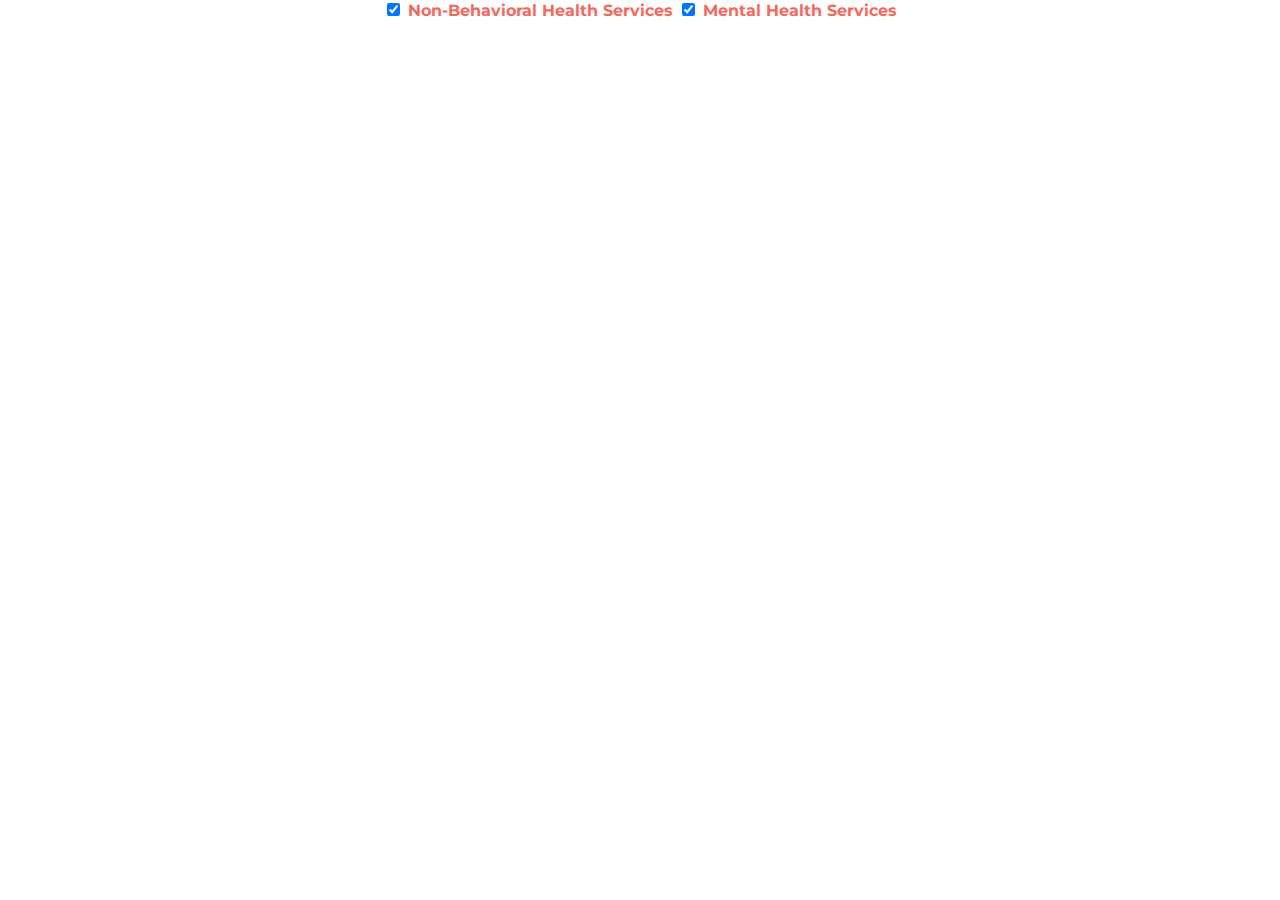
<file: bubbleChart.html>
<!DOCTYPE html>
<html lang="en">
<head>
    <meta charset="UTF-8">
    <meta name="viewport" content="width=device-width, initial-scale=1.0">
    <title>Bubble Chart</title>
    <script src="https://d3js.org/d3.v6.min.js"></script>
    <link href="https://fonts.googleapis.com/css2?family=Montserrat:wght@400;700&display=swap" rel="stylesheet">

    <style>
        body {
            font-size: 1em;
            font-family: 'Montserrat', sans-serif;
            display: flex;
            flex-direction: column;
            align-items: center;
            margin: 0;
            padding: 0;
            overflow-x: hidden;
        }
        .bubble {
            stroke: none;
            stroke-width: none;
        }
        .tooltip {
            position: absolute;
            text-align: center;
            width: auto;
            height: auto;
            padding: .5em;
            font: 12px sans-serif;
            background: white;
            border: 0px;
            color: black;
            border-radius: 8px;
            pointer-events: none;
        }
        .title {
            text-align: center;
            font-size: 24px;
            margin-top: 20px;
        }
        .legend {
            font-size: .75em;
            display: flex;
            flex-wrap: wrap;
            justify-content: center;
            margin-top: 0px;
        }
        .legend-item {
            display: flex;
            align-items: center;
            margin: 2px 5px;
        }
        .legend-item svg {
            margin-right: .25em;
        }
        .legend-item span {
            margin-left: 0;
            white-space: nowrap; /* Prevent text from wrapping to the next line */
        }
        .legend rect {
            stroke-width: 2;
            width: 1em;
            height: 1em;
        }
        .legend text {
            font-size: .5em;
        }
        #checkbox-container {
            text-align: center;
            margin-bottom: 0px;
            font-style: 'Montserrat', sans-serif;
            color: #f2695f;
            font-weight: bold;
            font-size: 1em;
        }
        .bubble-text {
            text-anchor: middle;
            dominant-baseline: middle;
            font-size: 1em;
            fill: white;
        }
        #chart-container {
            display: flex;
            justify-content: center;
            align-items: center; /* Center vertically */
            flex-direction: column;
            width: 100%;
            max-width: 1200px;
            gap: 0px; /* Reduced spacing between chart and legend */

        }
        #chart {
            width: 100%;
            height: 60vh;
        }
        svg {
            width: 100%;
            height: 100%;
        }
        @media (max-width: 768px) {
            .legend {
                flex-direction: column;
                align-items: center;
            }
            .legend-item {
                margin: 5px 0;
            }
        }
        @media (max-width: 480px) {
            .title {
                font-size: 2em;
            }
            .legend-item {
                margin: 0px 0;
                font-size: .6em;
            }
            .legend-item svg {
                width: 0.8em;
                height: 0.8em;
            }
            .legend rect {
                width: 0.8em;
                height: 0.8em;
            }
            .legend text {
                font-size: .6em;
            }
        }
    </style>
</head>
<body>

    <div id="checkbox-container">
        <label><input type="checkbox" id="non-behavioral" checked> Non-Behavioral Health Services</label>
        <label><input type="checkbox" id="mental" checked> Mental Health Services</label>
    </div>
    <div id="chart-container">
        <div id="chart"></div>
    </div>
    <div id="legend" class="legend"></div>

    <script>
        const nonBehavioralData = [
            { reason: "I could not afford services", percentage: 52, color: "#0C4B7F" },
            { reason: "I had problems with insurance", percentage: 42, color: "#2399B5" },
            { reason: "Couldn't find services in my area", percentage: 49, color: "#EECE43" },
            { reason: "I had no time to get to services", percentage: 33, color: "#7EBC64" },
            { reason: "No transport to get to services", percentage: 23, color: "#F2695F" }
        ];

        const mentalHealthData = [
            { reason: "I could not afford services", percentage: 49, color: "#0C4B7F" },
            { reason: "I had problems with insurance", percentage: 43, color: "#2399B5" },
            { reason: "Couldn't find services in my area", percentage: 59, color: "#EECE43" },
            { reason: "I had no time to get to services", percentage: 23, color: "#7EBC64" },
            { reason: "Lack of LGBTQ affirming services", percentage: 50, color: "grey" }
        ];

        const allData = {
            "non-behavioral": nonBehavioralData,
            "mental": mentalHealthData
        };

        const svg = d3.select("#chart")
            .append("svg")
            .attr("preserveAspectRatio", "xMinYMin meet")
            .attr("viewBox", "0 0 800 500")
            .classed("svg-content-responsive", true);

        const tooltip = d3.select("body")
            .append("div")
            .attr("class", "tooltip")
            .style("opacity", 0);

        const pack = d3.pack()
            .padding(10);

        function updateChart(selectedData) {
            const containerWidth = document.getElementById("chart").clientWidth;
            const containerHeight = document.getElementById("chart").clientHeight;

            svg.attr("viewBox", `0 0 ${containerWidth} ${containerHeight}`);
            pack.size([containerWidth, containerHeight]);

            const combinedData = [];
            selectedData.forEach(key => {
                combinedData.push(...allData[key]);
            });

            const root = d3.hierarchy({ children: combinedData })
                .sum(d => d.percentage);

            const nodes = pack(root).leaves();

            const node = svg.selectAll("g.node")
                .data(nodes, d => d.data.reason);

            // Exit old nodes
            node.exit().remove();

            // Enter new nodes
            const nodeEnter = node.enter().append("g")
                .attr("class", "node")
                .attr("transform", d => `translate(${d.x},${d.y})`);

            nodeEnter.append("circle")
                .attr("class", "bubble")
                .attr("r", d => d.r)
                .attr("fill", d => d.data.color)
                .on("mouseover", (event, d) => {
                    tooltip.transition()
                        .duration(200)
                        .style("opacity", .9);
                    tooltip.html(`${d.data.reason}: ${d.data.percentage}%`)
                        .style("left", (event.pageX + 5) + "px")
                        .style("top", (event.pageY - 28) + "px");
                })
                .on("mouseout", () => {
                    tooltip.transition()
                        .duration(500)
                        .style("opacity", 0);
                });

            nodeEnter.append("text")
                .attr("class", "bubble-text")
                .attr("dy", ".3em")
                .text(d => d.data.percentage + "%");

            // Merge new and existing nodes
            const nodeMerge = nodeEnter.merge(node);

            nodeMerge.transition()
                .duration(750)
                .attr("transform", d => `translate(${d.x},${d.y})`);

            nodeMerge.select("circle")
                .attr("r", d => d.r)
                .attr("fill", d => d.data.color);

            nodeMerge.select(".bubble-text")
                .text(d => d.data.percentage + "%");

            // Update legend
            const legend = d3.select("#legend").html("");

            const combinedLegendData = [
                ...nonBehavioralData,
                ...mentalHealthData
            ].reduce((acc, cur) => {
                if (!acc.find(item => item.reason === cur.reason)) {
                    acc.push(cur);
                }
                return acc;
            }, []);

            combinedLegendData.forEach((d, i) => {
                const legendItem = legend.append("div")
                    .attr("class", "legend-item");

                legendItem.append("svg")
                    .attr("width", "1em")
                    .attr("height", "1em")
                    .append("rect")
                    .attr("width", "1em")
                    .attr("height", "1em")
                    .attr("fill", d.color);

                legendItem.append("span")
                    .text(d.reason);
            });

            // Align legend items into two columns
            const legendItems = d3.selectAll(".legend-item").nodes();
            const midIndex = Math.ceil(legendItems.length / 2);
            const column1 = legendItems.slice(0, midIndex);
            const column2 = legendItems.slice(midIndex);

            const column1Div = legend.append("div").attr("class", "legend-column");
            const column2Div = legend.append("div").attr("class", "legend-column");

            column1.forEach(item => column1Div.append(() => item));
            column2.forEach(item => column2Div.append(() => item));

            legend.selectAll(".legend-column").style("display", "flex").style("flex-direction", "column").style("align-items", "center");

            // Debugging output
            console.log("Legend Data:", combinedLegendData);
        }

        // Initial chart display
        window.addEventListener('load', () => {
            updateChart(["non-behavioral", "mental"]);
        });

        // Update chart on checkbox selection change
        d3.selectAll("#checkbox-container input").on("change", function() {
            const selectedData = [];
            d3.selectAll("#checkbox-container input").each(function() {
                const cb = d3.select(this);
                if (cb.property("checked")) {
                    selectedData.push(cb.attr("id"));
                }
            });
            updateChart(selectedData);
        });

        // Update chart on window resize
        window.addEventListener("resize", () => {
            const selectedData = [];
            d3.selectAll("#checkbox-container input").each(function() {
                const cb = d3.select(this);
                if (cb.property("checked")) {
                    selectedData.push(cb.attr("id"));
                }
            });
            updateChart(selectedData);
        });
    </script>
</body>
</html>
</file>
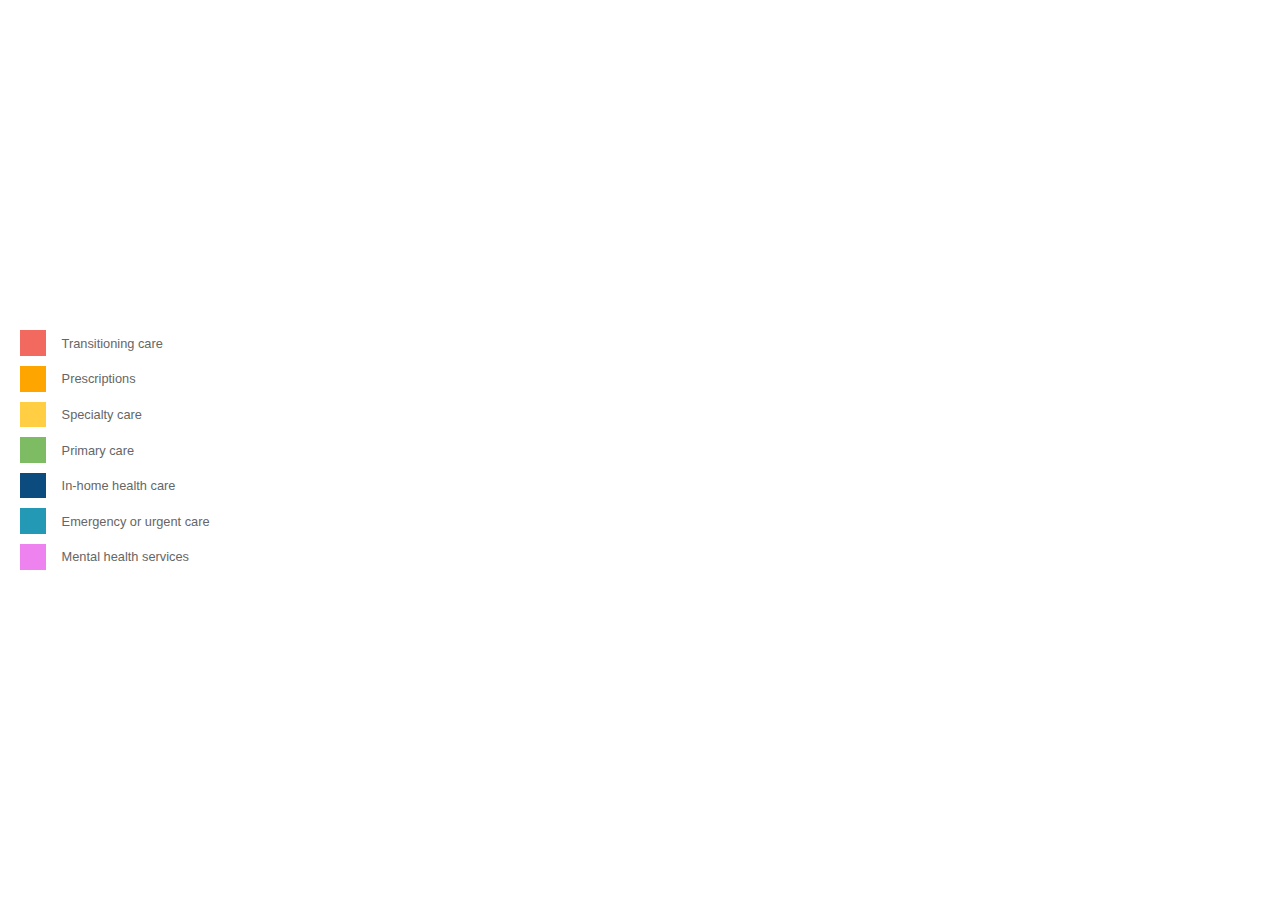
<file: chordDiagram.html>
<!DOCTYPE html>
<html lang="en">
<head>
    <meta charset="UTF-8">
    <meta name="viewport" content="width=device-width, initial-scale=1.0">
    <script src="https://d3js.org/d3.v6.min.js"></script>
    <link href="https://fonts.googleapis.com/css2?family=Montserrat:wght@400;700&display=swap" rel="stylesheet">
    <style>
        body {
            font-family: 'Montserrat', sans-serif;
            margin: 0;
            padding: 0;
            display: flex;
            flex-direction: row;
            align-items: flex-start;
            height: 100vh;
        }
        .container {
            display: flex;
            flex-direction: row;
            width: 100%;
            height: 100%;
        }
        .legend-container {
            display: flex;
            flex-direction: column;
            align-items: flex-start;
            justify-content: center;
            width: 30%;
            padding: 20px;
            box-sizing: border-box;
        }
        .legend-item {
            display: flex;
            align-items: center;
            margin: 5px 0;
        }
        .legend-item span {
            font-family: Arial, sans-serif;
            font-size: .8em;
            color: #666666;
        }

        .legend-square {
    width: 2vw;  
    height: 2vw; 
    margin-right: 1em;
}

        #chart {
            width: 70%;
            height: 100%;
            display: flex;
            align-items: center;
            justify-content: center;
        }
        .tooltip {
            position: absolute;
            text-align: center;
            color: white; 
            width: auto;
            height: auto;
            padding: 5px;
            font: 12px sans-serif;
            background: rgba(0, 0, 0, 0.75); 
            border: 0px;
            border-radius: 8px;
            pointer-events: none;
        }
    </style>
</head>
<body>
    <div class="container">
        <div class="legend-container">
            <div class="legend-item">
                <div class="legend-square" style="background-color: rgba(242, 105, 95, 1);"></div>
                <span>Transitioning care</span>
            </div>
            <div class="legend-item">
                <div class="legend-square" style="background-color: rgba(255, 165, 0, 1);"></div>
                <span>Prescriptions</span>
            </div>
            <div class="legend-item">
                <div class="legend-square" style="background-color: rgba(258, 206, 67, 1);"></div>
                <span>Specialty care</span>
            </div>
            <div class="legend-item">
                <div class="legend-square" style="background-color: rgba(126, 188, 100, 1);"></div>
                <span>Primary care</span>
            </div>
            <div class="legend-item">
                <div class="legend-square" style="background-color: rgba(12, 75, 126, 1);"></div>
                <span>In-home health care</span>
            </div>
            <div class="legend-item">
                <div class="legend-square" style="background-color: rgba(35, 153, 181, 1);"></div>
                <span>Emergency or urgent care</span>
            </div>
            <div class="legend-item">
                <div class="legend-square" style="background-color: rgba(238, 130, 238, 1);"></div>
                <span>Mental health services</span>
            </div>
        </div>
        <div id="chart"></div>
    </div>
    <script>
        // Data preparation
        const data = [
            {category: "Transitioning care", white: 43, nonWhite: 53, colorWhite: "rgba(242, 105, 95, 0.5)", colorNonWhite: "rgba(242, 105, 95, 1)"},
            {category: "Prescriptions", white: 15, nonWhite: 25, colorWhite: "rgba(255, 165, 0, 0.5)", colorNonWhite: "rgba(255, 165, 0, 1)"},
            {category: "Specialty care", white: 46, nonWhite: 54, colorWhite: "rgba(258, 206, 67, 0.5)", colorNonWhite: "rgba(258, 206, 67, 1)"},
            {category: "Primary care", white: 40, nonWhite: 48, colorWhite: "rgba(126, 188, 100, 0.5)", colorNonWhite: "rgba(126, 188, 100, 1)"},
            {category: "In-home health care", white: 44, nonWhite: 50, colorWhite: "rgba(12, 75, 126, 0.5)", colorNonWhite: "rgba(12, 75, 126, 1)"},
            {category: "Emergency or urgent care", white: 40, nonWhite: 45, colorWhite: "rgba(35, 153, 181, 0.5)", colorNonWhite: "rgba(35, 153, 181, 1)"},
            {category: "Mental health services", white: 45, nonWhite: 49, colorWhite: "rgba(238, 130, 238, 0.5)", colorNonWhite: "rgba(238, 130, 238, 1)"}
        ];

        // Sort data 
        data.sort((a, b) => b.nonWhite - a.nonWhite);

        // Initial setup
        const chartDiv = d3.select("#chart");
        const svg = chartDiv.append("svg");

        let width = window.innerWidth * 0.7;
        let height = window.innerHeight;
        const innerRadius = 10;
        let outerRadius = Math.min(width, height) / 2 - 50;

        svg.attr("width", width)
            .attr("height", height);

        const gChart = svg.append("g")
            .attr("transform", `translate(${width / 2},${height / 2})`);

        const x = d3.scaleBand()
            .domain(data.flatMap(d => [d.category + "-white", d.category + "-nonWhite"]))
            .range([0, 2 * Math.PI])
            .align(0);

        const y = d3.scaleRadial()
            .domain([0, d3.max(data, d => Math.max(d.white, d.nonWhite))])
            .range([innerRadius, outerRadius]);

        const arc = d3.arc()
            .innerRadius(innerRadius)
            .outerRadius(d => y(d.value))
            .startAngle(d => x(d.category + "-" + d.group))
            .endAngle(d => x(d.category + "-" + d.group) + x.bandwidth())
            .padAngle(0.01)
            .padRadius(innerRadius);

        const tooltip = d3.select("body").append("div")
            .attr("class", "tooltip")
            .style("opacity", 0);

        function drawChart() {
            gChart.selectAll("*").remove();

            outerRadius = Math.min(window.innerWidth * 0.7, window.innerHeight) / 2 - 50;
            y.range([innerRadius, outerRadius]);

            const arcs = gChart.append("g")
                .selectAll("g")
                .data(data.flatMap(d => [
                    {category: d.category, group: "white", value: d.white, color: d.colorWhite},
                    {category: d.category, group: "nonWhite", value: d.nonWhite, color: d.colorNonWhite}
                ]))
                .enter().append("g")
                .attr("class", "arc")
                .append("path")
                .attr("fill", d => d.color)
                .attr("d", arc)
                .on("mouseover", function(event, d) {
                    const groupText = d.group === "nonWhite" ? "non-white" : "white";
                    tooltip.transition()
                        .duration(200)
                        .style("opacity", .9);
                    tooltip.html(`${d.category} (${groupText}): ${d.value}%`)
                        .style("left", (event.pageX + 5) + "px")
                        .style("top", (event.pageY - 28) + "px");
                })
                .on("mouseout", function(d) {
                    tooltip.transition()
                        .duration(500)
                        .style("opacity", 0);
                });
        }

        drawChart();

        window.addEventListener("resize", function() {
            width = window.innerWidth * 0.7;
            height = window.innerHeight;

            svg.attr("width", width)
                .attr("height", height);

            gChart.attr("transform", `translate(${width / 2},${height / 2})`);

            drawChart();
        });
    </script>
</body>
</html>
</file>
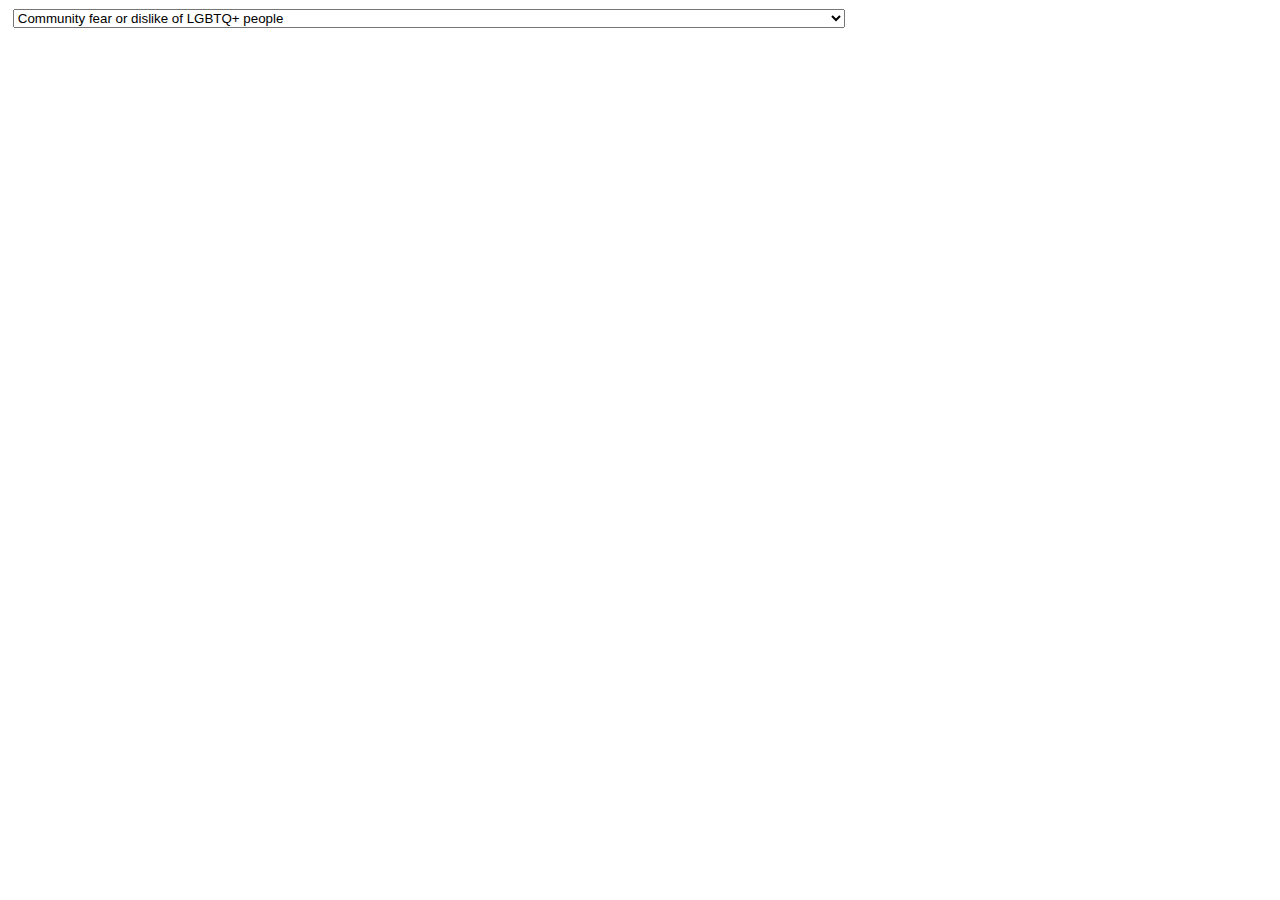
<file: map_barriers.html>
<!DOCTYPE html>
<html lang="en">
<head>
    <meta charset="UTF-8">
    <title>Barriers map</title>
    <script src="https://d3js.org/d3.v7.min.js"></script>
    <style>
      #map svg {
        width: 80vw;   
        height: 85vh;  
        max-width: 100%;
        max-height: 100%;
        font-family: Arial;
    }

    #dataColumnSelect {
        position: absolute;
        top: 1%;
        left: 1%; 
        z-index: 1000;
    }

    #tooltip {
        font-family: Arial;
        font-size: 1em;
        position: absolute;
        visibility: hidden;
        padding: .5em;
        background: rgba(255,255,255,0.8);
        border: 1px solid #ddd;
        border-radius: 3px;
        pointer-events: none;
    }

    select {
        position: absolute;
        top: 10px;
        left: 10px;
        z-index: 1000;
        width: 65vw; 
        max-width: 100%; 
    }

    /* Media queries for smaller screens */
    @media (max-width: 600px) {
        select {
            width: 90vw; 
        }
    }

    @media (max-width: 400px) {
        select {
            width: 95vw; 
        }
    }
    </style>
</head>
<body>
<select id="dataColumnSelect">
    <option value="community_fear">Community fear or dislike of LGBTQ+ people</option>
    <option value="lack_of_information">Lack of public information about LGBTQ+ competent medical or service providers in my area</option>
    <option value="culturally_competent">Long distances to LGBTQ+ culturally competent medical facilities</option>
    <option value="support_groups">Not enough support groups (clinical or peer) for LGBTQ+ people</option>
    <option value="adequately_trained">Not enough health professionals who are adequately trained and competent to deliver health care to LGBTQ+ people</option>
    <option value="refuse_service">Doctors and other health care workers who refuse to provide services to LGBTQ+ people</option>
</select>
<br>
<br>
<div id="tooltip" style="position: absolute; visibility: hidden; padding: 10px; background: rgba(255,255,255,0.8); border: 1px solid #ddd; border-radius: 3px; pointer-events: none;"></div>
<br>

<div id="map"></div>

<script>
document.addEventListener('DOMContentLoaded', function() {
    var selectedColumn = "culturally_competent"; // Default column to display
    var dataMap = {};
    var geoData;

    function updateLegendPosition(svg, width) {
        var legendX = width * 0.1, legendY = 10; // Adjusted to top-left corner
        var legendWidth = width * 0.2, legendHeight = 20, legendMargin = 10; // Adjusted size

        svg.select(".legend")
            .attr("x", legendX)
            .attr("y", legendY);

        var xLegendScale = d3.scaleLinear()
            .domain([1, 4])
            .range([0, legendWidth]);

        svg.select(".legend-axis")
            .attr("transform", `translate(${legendX}, ${legendY + legendHeight + legendMargin})`)
            .call(d3.axisBottom(xLegendScale)
                .tickSize(5)
                .tickValues([1, 2, 3, 4])
                .tickFormat(function(d) { return 'Q' + d; }));
    }

    function updateSelectPosition() {
        var selectX = 10, selectY = 10; 
        d3.select("#dataColumnSelect").style("top", selectY + "px").style("left", selectX + "px");
    }

    function redraw() {
        var width = Math.max(document.documentElement.clientWidth, window.innerWidth || 0) * 0.8;
        d3.select("#map").selectAll("svg").remove();
        drawMap(selectedColumn, width);
        updateLegendPosition(d3.select("#map svg"), width);
        updateSelectPosition();
    }

    window.addEventListener("resize", redraw);

    // Load GeoJSON and CSV data
    d3.json("new-york-counties.geojson").then(function(geoJSONData) {
        geoData = geoJSONData;
        return d3.csv("data_map.csv");
    }).then(function(csvData) {
        csvData.forEach(function(d) {
            var countyName = d.county;
            dataMap[countyName] = {
                culturally_competent: +d.culturally_competent,
                lack_of_information: +d.lack_of_information,
                community_fear: +d.community_fear,
                support_groups: +d.support_groups,
                adequately_trained: +d.adequately_trained,
                refuse_service: +d.refuse_service,
                region: d.region // Adding the region data
            };
        });
        var width = Math.max(document.documentElement.clientWidth, window.innerWidth || 0) * 0.8;
        drawMap(selectedColumn, width);
        updateLegendPosition(d3.select("#map svg"), width);
        updateSelectPosition();
    });

    function drawMap(columnName, width) {
        var height = Math.max(document.documentElement.clientHeight, window.innerHeight || 0) * 0.8;

        var svg = d3.select("#map").append("svg")
            .attr("width", width)
            .attr("height", height);

        var projection = d3.geoMercator().fitSize([width, height], geoData);
        var path = d3.geoPath().projection(projection);

        var colorScale = createCustomColorScale(columnName);

        svg.selectAll("path")
           .data(geoData.features)
           .enter()
           .append("path")
           .attr("d", path)
           .attr("stroke", "white")
           .attr("stroke-width", 0.5)
           .style("fill", d => {
               var countyName = d.properties.name;
               var value = dataMap[countyName] && dataMap[countyName][columnName];
               return value != null ? colorScale(value) : "#ccc";
           })
           .on("mouseover", function(event, d) {
               d3.select("#tooltip")
                 .style("visibility", "visible")
                 .text(`${dataMap[d.properties.name].region}: ${formatValue(dataMap[d.properties.name][columnName])}`); // Showing region data
           })
           .on("mousemove", function(event, d) {
               d3.select("#tooltip")
                 .style("top", (event.pageY - 10) + "px")
                 .style("left", (event.pageX + 10) + "px");
           })
           .on("mouseout", function() {
               d3.select("#tooltip").style("visibility", "hidden");
           });

        drawLegend(svg, width);
    }

    function drawLegend(svg, width) {
        var legendX = width * 0.1;
        var legendY = 30; // Increase y-position to make space for the title
        var legendWidth = width * 0.2;
        var legendHeight = 20;
        var legendMargin = 10;

        // Add title above the color bar gradient
        svg.append("text")
            .attr("x", legendX)
            .attr("y", legendY - 21) // Adjusted for better visibility
            .style("text-anchor", "start")
            .style("font-size", "12px")
            .text("Quantile");

        var gradients = svg.append("defs")
            .append("linearGradient")
            .attr("id", "gradient")
            .attr("x1", "0%")
            .attr("x2", "100%")
            .attr("y1", "0%")
            .attr("y2", "0%");

        gradients.append("stop").attr("offset", "0%").attr("stop-color", "#7EBC64"); // Green (Q1)
        gradients.append("stop").attr("offset", "33%").attr("stop-color", "#2399B5"); // Blue (Q2)
        gradients.append("stop").attr("offset", "67%").attr("stop-color", "#EECE43"); // Yellow (Q3)
        gradients.append("stop").attr("offset", "100%").attr("stop-color", "#F2695F"); // Red (Q4)

        svg.append("rect")
            .attr("class", "legend")
            .attr("x", legendX)
            .attr("y", legendY)
            .attr("width", legendWidth)
            .attr("height", legendHeight)
            .style("fill", "url(#gradient)");

        var xLegendScale = d3.scaleLinear()
            .domain([1, 4])
            .range([0, legendWidth]);

        var legendAxis = d3.axisBottom(xLegendScale)
            .tickSize(5)
            .tickValues([1, 2, 3, 4])
            .tickFormat(function(d) { return 'Q' + d; });

        svg.append("g")
            .attr("class", "legend-axis")
            .attr("transform", `translate(${legendX}, ${legendY + legendHeight + legendMargin})`)
            .call(legendAxis);
    }

    function createCustomColorScale(columnName) {
        var values = Object.values(dataMap).map(d => d[columnName]).filter(Boolean);
        var q1 = d3.quantile(values.sort(d3.ascending), 0.25);
        var q2 = d3.quantile(values, 0.50);
        var q3 = d3.quantile(values, 0.75);

        return d3.scaleThreshold()
            .domain([q1, q2, q3])
            .range(["#7EBC64", "#2399B5", "#EECE43", "#F2695F"]);
    }

    function formatValue(value) {
        return value ? d3.format(".1%")(value) : "N/A";
    }

    d3.select("#dataColumnSelect").on("change", function() {
        selectedColumn = d3.select(this).property("value");
        redraw();
    });
});
</script>
</body>
</html>
</file>
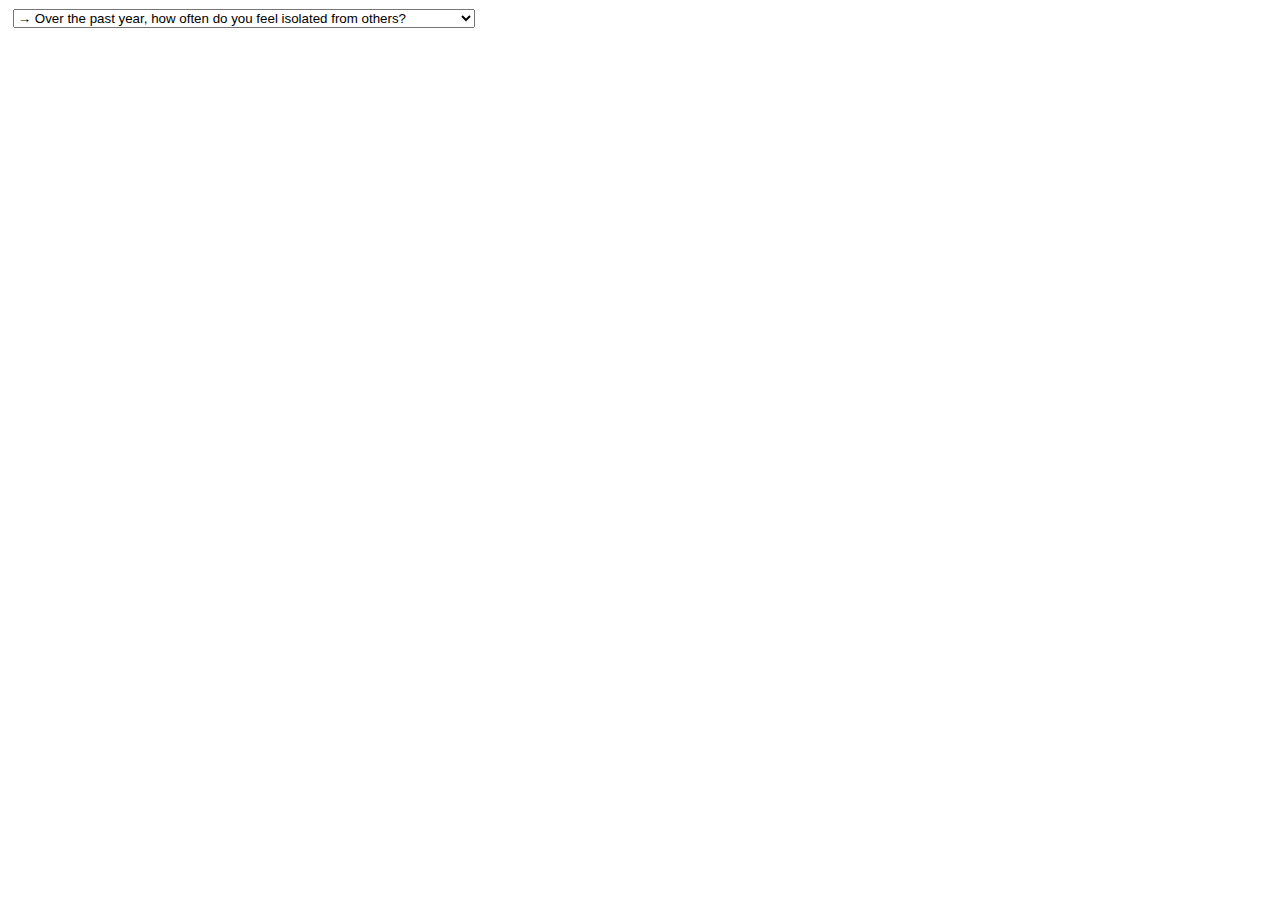
<file: map_social_inclusion.html>
<!DOCTYPE html>
<html lang="en">
<head>
    <meta charset="UTF-8">
    <title>Social Inclusion Map</title>
    <script src="https://d3js.org/d3.v7.min.js"></script>
    <style>
        #map svg {
            width: 80vw;  
            height: 80vh; 
            max-width: 100%;
            max-height: 100%;
            font-family: Arial;
        }

        #dataColumnSelect {
            position: absolute;
            top: 1%;
            left: 1%; 
            z-index: 1000;
        }

        #tooltip {
            font-family: Arial;
            font-size: 1em;
            position: absolute;
            visibility: hidden;
            padding: .5em;
            background: rgba(255,255,255,0.8);
            border: 1px solid #ddd;
            border-radius: 3px;
            pointer-events: none;
        }

        select {
            position: absolute;
            top: 10px;
            left: 10px;
            z-index: 1000;
        }
    </style>
</head>
<body>
<select id="dataColumnSelect">
    <option value="feeling_isolated">&rarr; Over the past year, how often do you feel isolated from others?</option>
    <option value="feeling_left_out">&rarr; Over the past year, how often do you feel left out?</option>
    <option value="lack_companionship">&rarr; Over the past year, how often do you feel that you lack companionship?</option>
</select>

<br>

<div id="tooltip"></div>
<br>

<div id="map"></div>

<script>
document.addEventListener('DOMContentLoaded', function() {
    var selectedColumn = "feeling_isolated";
    var dataMap = {};
    var geoData;

    function updateLegendPosition(svg, width) {
        var legendX = width * 0.1, legendY = 10;
        var legendWidth = width * 0.2, legendHeight = 20, legendMargin = 10;

        svg.select(".legend")
            .attr("x", legendX)
            .attr("y", legendY);

        var xLegendScale = d3.scaleLinear()
            .domain([52, 68])
            .range([0, legendWidth]);

        svg.select(".legend-axis")
            .attr("transform", `translate(${legendX}, ${legendY + legendHeight + legendMargin})`)
            .call(d3.axisBottom(xLegendScale)
                .tickSize(5)
                .tickValues([52, 60, 68])
                .tickFormat(d => d + "%"));
    }

    function updateSelectPosition() {
        var selectX = 10, selectY = 10;
        d3.select("#dataColumnSelect").style("top", selectY + "px").style("left", selectX + "px");
    }

    function redraw() {
        var width = Math.max(document.documentElement.clientWidth, window.innerWidth || 0) * 0.8;
        d3.select("#map").selectAll("svg").remove();
        drawMap(selectedColumn, width);
        updateLegendPosition(d3.select("#map svg"), width);
        updateSelectPosition();
    }

    window.addEventListener("resize", redraw);

    // Load GeoJSON and CSV data
    d3.json("new-york-counties.geojson").then(function(geoJSONData) {
        geoData = geoJSONData;
        return d3.csv("data_map_social_inclusion.csv");
    }).then(function(csvData) {
        csvData.forEach(function(d) {
            var countyName = d.county;
            dataMap[countyName] = {
                region: d.region,
                lack_companionship: +d.lack_companionship * 100,
                feeling_left_out: +d.feeling_left_out * 100,
                feeling_isolated: +d.feeling_isolated * 100,
                social_support: +d.social_support * 100,
            };
        });
        
        var width = Math.max(document.documentElement.clientWidth, window.innerWidth || 0) * 0.8;
        drawMap(selectedColumn, width);
        updateLegendPosition(d3.select("#map svg"), width);
        updateSelectPosition();
    });

    function drawMap(columnName, width) {
        var height = Math.max(document.documentElement.clientHeight, window.innerHeight || 0) * 0.8;
        var svg = d3.select("#map").append("svg")
            .attr("width", width)
            .attr("height", height);
        var projection = d3.geoMercator().fitSize([width, height], geoData);
        var path = d3.geoPath().projection(projection);
        var colorScale = createCustomColorScale();

        svg.selectAll("path")
           .data(geoData.features)
           .enter()
           .append("path")
           .attr("d", path)
           .attr("stroke", "white")
           .attr("stroke-width", .5)
           .style("fill", d => {
               var countyName = d.properties.name;
               var value = dataMap[countyName] && dataMap[countyName][columnName];
               return value != null ? colorScale(value) : "#ccc";
           })
           .on("mouseover", function(event, d) {
               d3.select("#tooltip")
                 .style("visibility", "visible")
                 .style("top", (event.pageY - 10) + "px")
                 .style("left", (event.pageX + 10) + "px")
                 .text(`${dataMap[d.properties.name].region}: ${formatValue(dataMap[d.properties.name][columnName])}`);
           })
           .on("mouseout", function() {
               d3.select("#tooltip").style("visibility", "hidden");
           });

        drawLegend(svg, width);
    }

    function drawLegend(svg, width) {
        var legendX = width * 0.1, legendY = 10;
        var legendWidth = width * 0.2, legendHeight = 20, legendMargin = 10;
        var sectionWidth = legendWidth / 9;  

        var colors = [
        "#7EBC64", "#8CBE60", "#9AC15C", "#A8C358", "#B6C553", "#C4C74F", "#D2CA4B", "#E0CC47", "#EECE43", "#EFC147", "#EFB44A", "#F0A84E", "#F09B51", "#F18E55", "#F18258", "#F2755C", "#F2695F"
    ];

 var sectionWidth = legendWidth / colors.length;

colors.forEach((color, index) => {
    svg.append("rect")
        .attr("x", legendX + index * sectionWidth)
        .attr("y", legendY)
        .attr("width", sectionWidth)
        .attr("height", legendHeight)
        .style("fill", color);
});

var xLegendScale = d3.scaleLinear()
    .domain([52, 68])
    .range([0, legendWidth]);

var legendAxis = d3.axisBottom(xLegendScale)
    .tickSize(5) // Size of the ticks
    .tickValues([52, 60, 68]) // Only show ticks at 50%, 75%, and 100%
    .tickFormat(d => `${d}%`); // Format ticks as percentages

svg.append("g")
    .attr("class", "legend-axis")
    .attr("transform", `translate(${legendX}, ${legendY + legendHeight + legendMargin})`)
    .call(legendAxis);
}


    function createCustomColorScale() {
        return d3.scaleThreshold()
            .domain([52, 53, 54, 55, 56, 57, 58, 59, 60, 61, 62, 63, 64, 65, 66, 67, 68])  
            .range([
            "#7EBC64", "#8CBE60", "#9AC15C", "#A8C358", "#B6C553", "#C4C74F", "#D2CA4B", "#E0CC47", "#EECE43", "#EFC147", "#EFB44A", "#F0A84E", "#F09B51", "#F18E55", "#F18258", "#F2755C", "#F2695F"

                ]);
    }

    function formatValue(value) {
        return value ? d3.format(".0f")(value) + "%" : "N/A";
    }

    d3.select("#dataColumnSelect").on("change", function() {
        selectedColumn = d3.select(this).property("value");
        redraw();
    });
});
</script>
</body>
</html>
</file>
